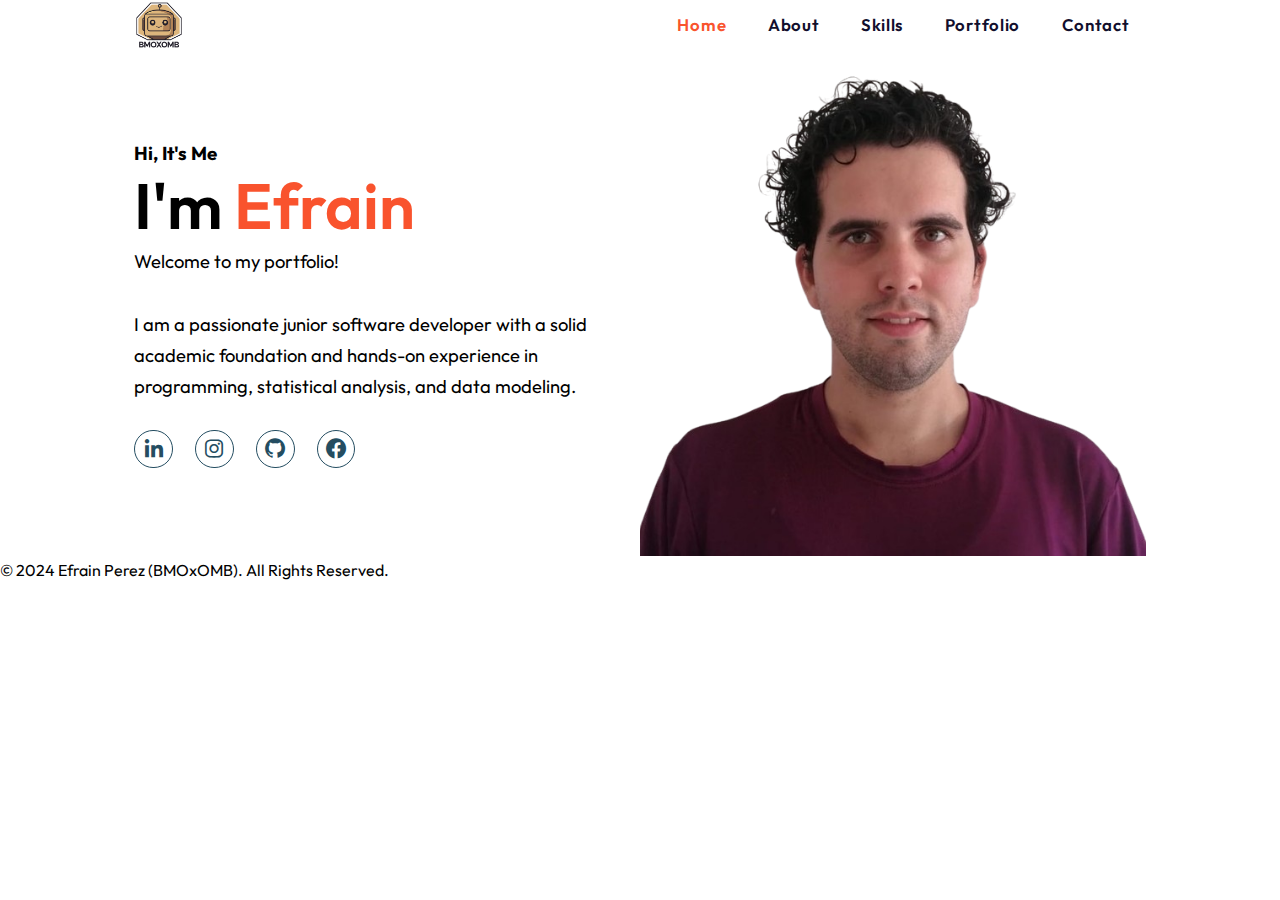
<file: index.html>
<!DOCTYPE html>
<html lang="en">

<head>
    <meta charset="UTF-8">
    <meta http-equiv="X-UA-Compatible" content="IE=edge">
    <meta name="viewport" content="width=device-width, initial-scale=1.0">
    <link href='https://unpkg.com/boxicons@2.1.4/css/boxicons.min.css' rel='stylesheet'>
    <title>Portfolio</title>
    <link rel="stylesheet" href="/css/index.css">
</head>

<body>
    <header class="container">
        <div class="page-header">
            <div class="logo">
                <img src="/img/trans_bg.png" alt="">
            </div>
            <input type="checkbox" id="click">

            <label for="click" class="mainicon">
                <div class="menu">
                    <i class='bx bx-menu' ></i>
                </div>
            </label>
            <ul>
                <li><a href="/index.html" class="active">Home</a></li>
                <li><a href="/html/about.html" >About</a></li>
                <li><a href="/html/skills.html">Skills</a></li>
                <li><a href="/html/portfolio.html">Portfolio</a></li>
                <li><a href="#">Contact</a></li>
            </ul>
        </div>
    </header>


    <section class="container">
        <div class="main">
            <div class="detail">
                <h3>Hi, It's Me</h3>
                <h1>I'm <span style="color:#f9532d;">Efrain</span></h1>
                <p>
                    Welcome to my portfolio! 
        
                    <br><br>I am a passionate junior software developer with a solid academic foundation and hands-on experience in programming, statistical analysis, and data modeling. </p>
                <div class="social">
                    <a href="#"><i class='bx bxl-linkedin'></i></a>
                    <a href="#"><i class='bx bxl-instagram'></i></a>
                    <a href="#"><i class='bx bxl-github' ></i></a>
                    <a href="#"><i class='bx bxl-facebook-circle' ></i></a>
                </div>
            </div>
            <div class="img-sec">
                <div class="images">
                    <img src="/img/f-1.png" alt="" class="img-w">
                </div>
            </div>
        </div>
    </section>
</body>
<footer>
    <p>© 2024 Efrain Perez (BMOxOMB). All Rights Reserved.</p>
  </footer>
</html>
</file>
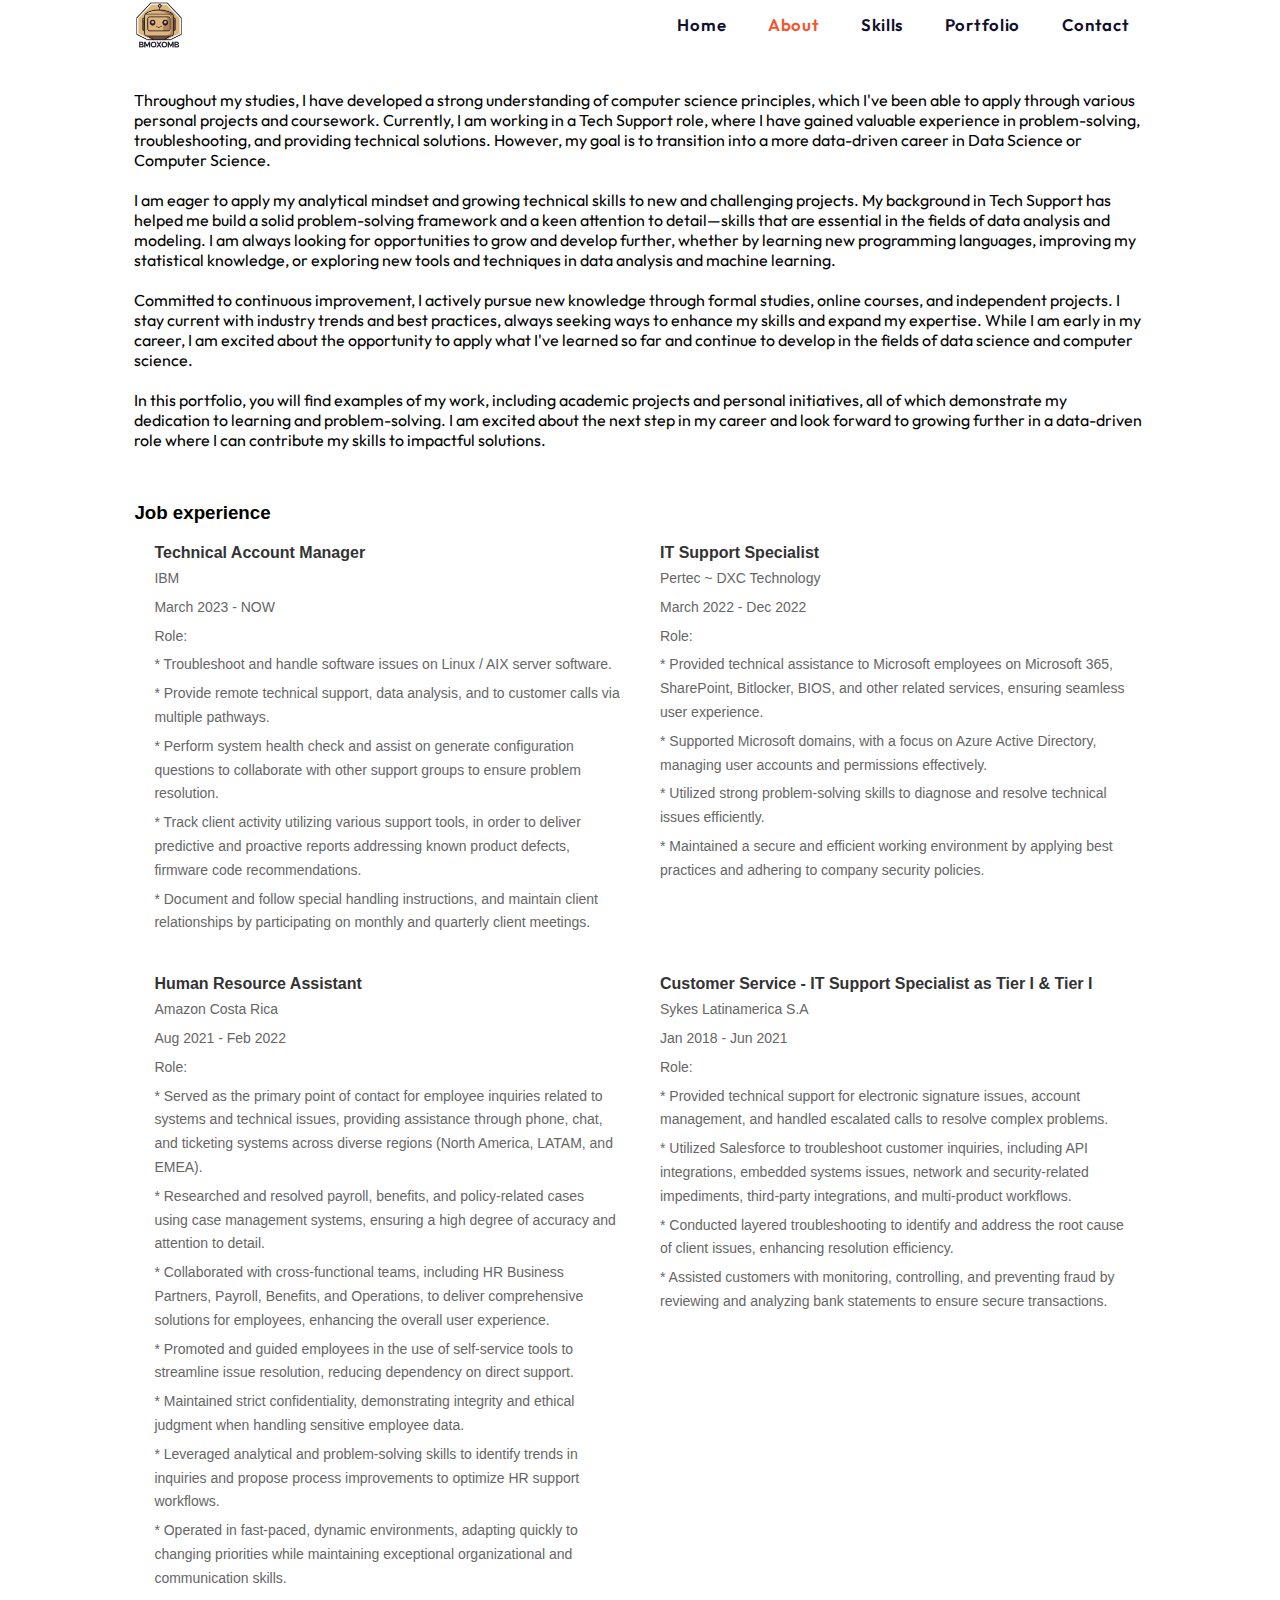
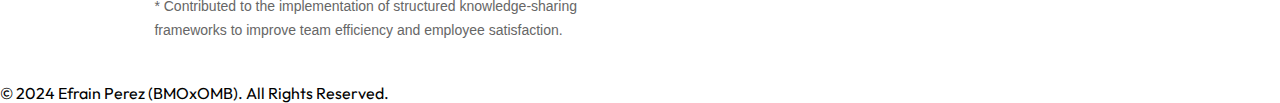
<file: html/about.html>
<!DOCTYPE html>
<html lang="en">
    <head>
        <meta charset="UTF-8">
        <meta http-equiv="X-UA-Compatible" content="IE=edge">
        <meta name="viewport" content="width=device-width, initial-scale=1.0">
        <link href='https://unpkg.com/boxicons@2.1.4/css/boxicons.min.css' rel='stylesheet'>
        <title>About Me</title>
        <link rel="stylesheet" href="/css/index.css">
        <link rel="stylesheet" href="/css/about.css">
    </head>
    
    <body>
        <header class="container">
            <div class="page-header">
                <div class="logo">
                    <img src="/img/trans_bg.png" alt="">
                </div>
                <input type="checkbox" id="click">
    
                <label for="click" class="mainicon">
                    <div class="menu">
                        <i class='bx bx-menu' ></i>
                    </div>
                </label>
                <ul>
                    <li><a href="/index.html">Home</a></li>
                    <li><a href="/html/about.html" class="active">About</a></li>
                    <li><a href="/html/skills.html">Skills</a></li>
                    <li><a href="/html/portfolio.html">Portfolio</a></li>
                    <li><a href="#">Contact</a></li>
                </ul>
            </div>
        </header>
        
    <section class="container">
        <div class="main">
            <div class="detail">
                <br><br>Throughout my studies, I have developed a strong understanding of computer science principles, which I&apos;ve been able to apply through various personal projects and coursework. Currently, I am working in a Tech Support role, where I have gained valuable experience in problem-solving, troubleshooting, and providing technical solutions. However, my goal is to transition into a more data-driven career in Data Science or Computer Science.
    
                <br><br>I am eager to apply my analytical mindset and growing technical skills to new and challenging projects. My background in Tech Support has helped me build a solid problem-solving framework and a keen attention to detail—skills that are essential in the fields of data analysis and modeling. I am always looking for opportunities to grow and develop further, whether by learning new programming languages, improving my statistical knowledge, or exploring new tools and techniques in data analysis and machine learning.
    
                <br><br>Committed to continuous improvement, I actively pursue new knowledge through formal studies, online courses, and independent projects. I stay current with industry trends and best practices, always seeking ways to enhance my skills and expand my expertise. While I am early in my career, I am excited about the opportunity to apply what I&apos;ve learned so far and continue to develop in the fields of data science and computer science.
    
                <br><br>In this portfolio, you will find examples of my work, including academic projects and personal initiatives, all of which demonstrate my dedication to learning and problem-solving. I am excited about the next step in my career and look forward to growing further in a data-driven role where I can contribute my skills to impactful solutions.
                
            </div>
            <div class="container-exp">
                <div class="title-exp"><h3>Job experience</h3></div>
                <div class="job-experience">
                    
                    <h3>Technical Account Manager</h3>
                    <p>IBM</p>
                    <p>March 2023 - NOW</p>
                    <p>Role:</p>
                    <p>&#42; Troubleshoot and handle software issues on Linux / AIX server software.</p>
                    <p>&#42; Provide remote technical support, data analysis, and to customer calls via multiple pathways.</p>
                    <p>&#42; Perform system health check and assist on generate configuration questions to collaborate with other support groups to ensure problem resolution.</p>
                    <p>&#42; Track client activity utilizing various support tools, in order to deliver predictive and proactive reports addressing known product defects, firmware code recommendations.</p>
                    <p>&#42; Document and follow special handling instructions, and maintain client relationships by participating on monthly and quarterly client meetings.</p>
                </div>
                <div class="job-experience">
                    <h3>IT Support Specialist</h3>
                    <p>Pertec ~ DXC Technology</p>
                    <p>March 2022 - Dec 2022</p>
                    <p>Role:</p>
                    <p>&#42; Provided technical assistance to Microsoft employees on Microsoft 365, SharePoint, Bitlocker, BIOS, and other related services, ensuring seamless user experience.</p>
                    <p>&#42; Supported Microsoft domains, with a focus on Azure Active Directory, managing user accounts and permissions effectively.</p>
                    <p>&#42; Utilized strong problem-solving skills to diagnose and resolve technical issues efficiently.</p>
                    <p>&#42; Maintained a secure and efficient working environment by applying best practices and adhering to company security policies.</p>

                </div>
                <div class="job-experience">
                    <h3>Human Resource Assistant</h3>
                    <p>Amazon Costa Rica</p>
                    <p>Aug 2021 - Feb 2022</p>
                    <p>Role: </p>
                    <p>&#42; Served as the primary point of contact for employee inquiries related to systems and technical issues, providing assistance through phone, chat, and ticketing systems across diverse regions (North America, LATAM, and EMEA).</p> 
                    <p>&#42; Researched and resolved payroll, benefits, and policy-related cases using case management systems, ensuring a high degree of accuracy and attention to detail.</p> 
                    <p>&#42; Collaborated with cross-functional teams, including HR Business Partners, Payroll, Benefits, and Operations, to deliver comprehensive solutions for employees, enhancing the overall user experience.</p> 
                    <p>&#42; Promoted and guided employees in the use of self-service tools to streamline issue resolution, reducing dependency on direct support.</p> 
                    <p>&#42; Maintained strict confidentiality, demonstrating integrity and ethical judgment when handling sensitive employee data.</p> 
                    <p>&#42; Leveraged analytical and problem-solving skills to identify trends in inquiries and propose process improvements to optimize HR support workflows.</p> 
                    <p>&#42; Operated in fast-paced, dynamic environments, adapting quickly to changing priorities while maintaining exceptional organizational and communication skills.</p> 
                    <p>&#42; Contributed to the implementation of structured knowledge-sharing frameworks to improve team efficiency and employee satisfaction.</p>
                </div>
                <div class="job-experience">
                    <h3>Customer Service - IT Support Specialist as Tier I & Tier I</h3>
                    <p>Sykes Latinamerica S.A</p>
                    <p>Jan 2018 - Jun 2021</p>
                    <p>Role:</p>
                    <p>&#42; Provided technical support for electronic signature issues, account management, and handled escalated calls to resolve complex problems.</p>
                    <p>&#42; Utilized Salesforce to troubleshoot customer inquiries, including API integrations, embedded systems issues, network and security-related impediments, third-party integrations, and multi-product workflows.</p>
                    <p>&#42; Conducted layered troubleshooting to identify and address the root cause of client issues, enhancing resolution efficiency.</p>
                    <p>&#42; Assisted customers with monitoring, controlling, and preventing fraud by reviewing and analyzing bank statements to ensure secure transactions.</p>
                </div>
            </div>
            
        </div>
    </section>
    
</body>
<footer>
    <p>© 2024 Efrain Perez (BMOxOMB). All Rights Reserved.</p>
</footer>
</html>
</file>
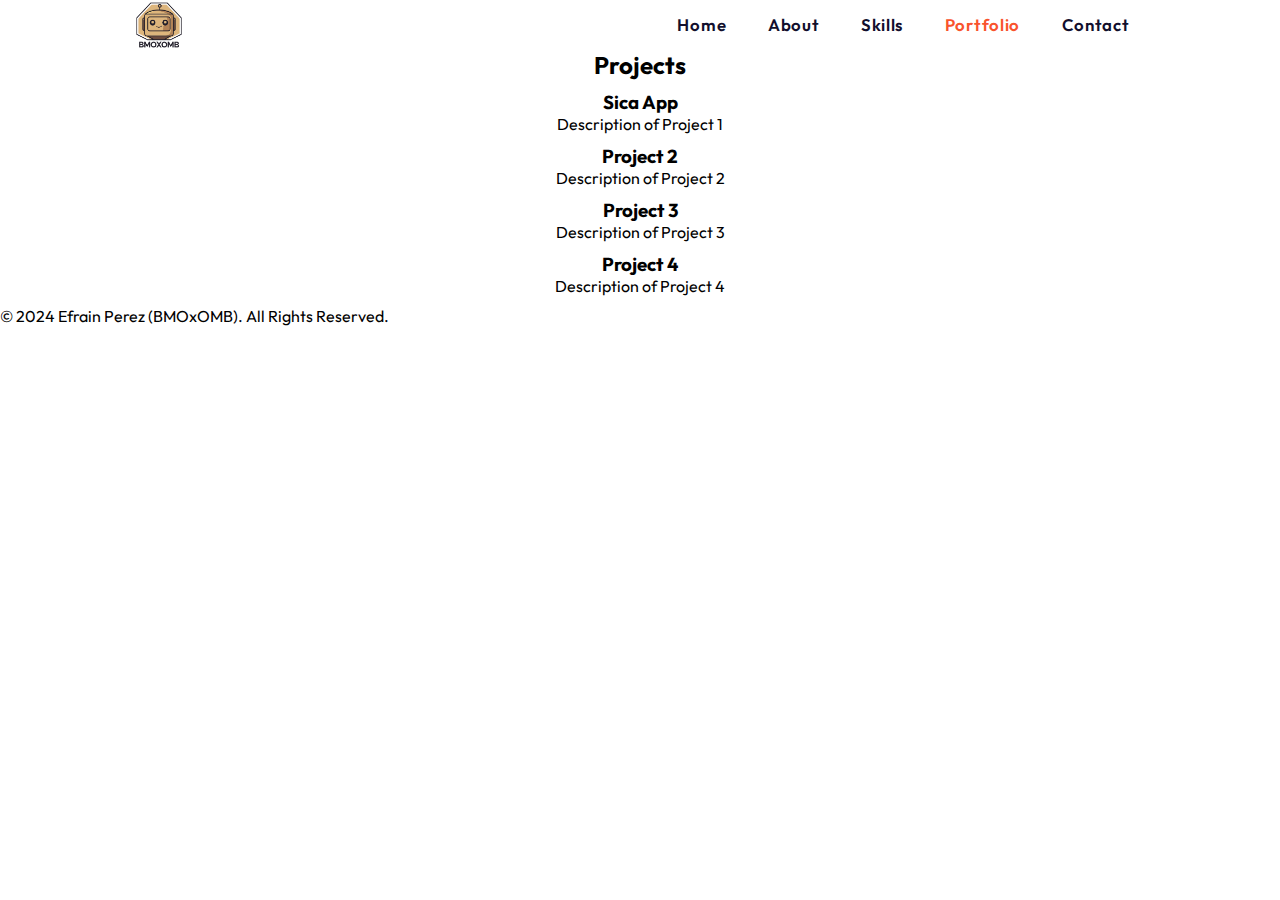
<file: html/portfolio.html>
<!DOCTYPE html>
<html lang="en">
<head>
    <meta charset="UTF-8">
    <meta name="viewport" content="width=device-width, initial-scale=1.0">
    <title>Portfolio</title>
    <link rel="stylesheet" href="/css/index.css">
    <link rel="stylesheet" href="/css/portfolio.css">
</head>

<body>
    <header class="container">
        <div class="page-header">
            <div class="logo">
                <img src="/img/trans_bg.png" alt="">
            </div>
            <input type="checkbox" id="click">

            <label for="click" class="mainicon">
                <div class="menu">
                    <i class='bx bx-menu' ></i>
                </div>
            </label>
            <ul>
                <li><a href="/index.html">Home</a></li>
                <li><a href="/html/about.html">About</a></li>
                <li><a href="/html/skills.html">Skills</a></li>
                <li><a href="/html/portfolio.html" class="active">Portfolio</a></li>
                <li><a href="#">Contact</a></li>
            </ul>
        </div>
    </header>

    <section id="projects">
        <h2>Projects</h2>
        <div>
        <h3>Sica App</h3>
        <p>Description of Project 1</p>
        </div>
        <div>
        <h3>Project 2</h3>
        <p>Description of Project 2</p>
        </div>
        <div>
        <h3>Project 3</h3>
        <p>Description of Project 3</p>
        </div>
        <div>
        <h3>Project 4</h3>
        <p>Description of Project 4</p>
        </div>
    </section>
    
</body>
<footer>
    <p>© 2024 Efrain Perez (BMOxOMB). All Rights Reserved.</p>
  </footer>
</html>
</file>
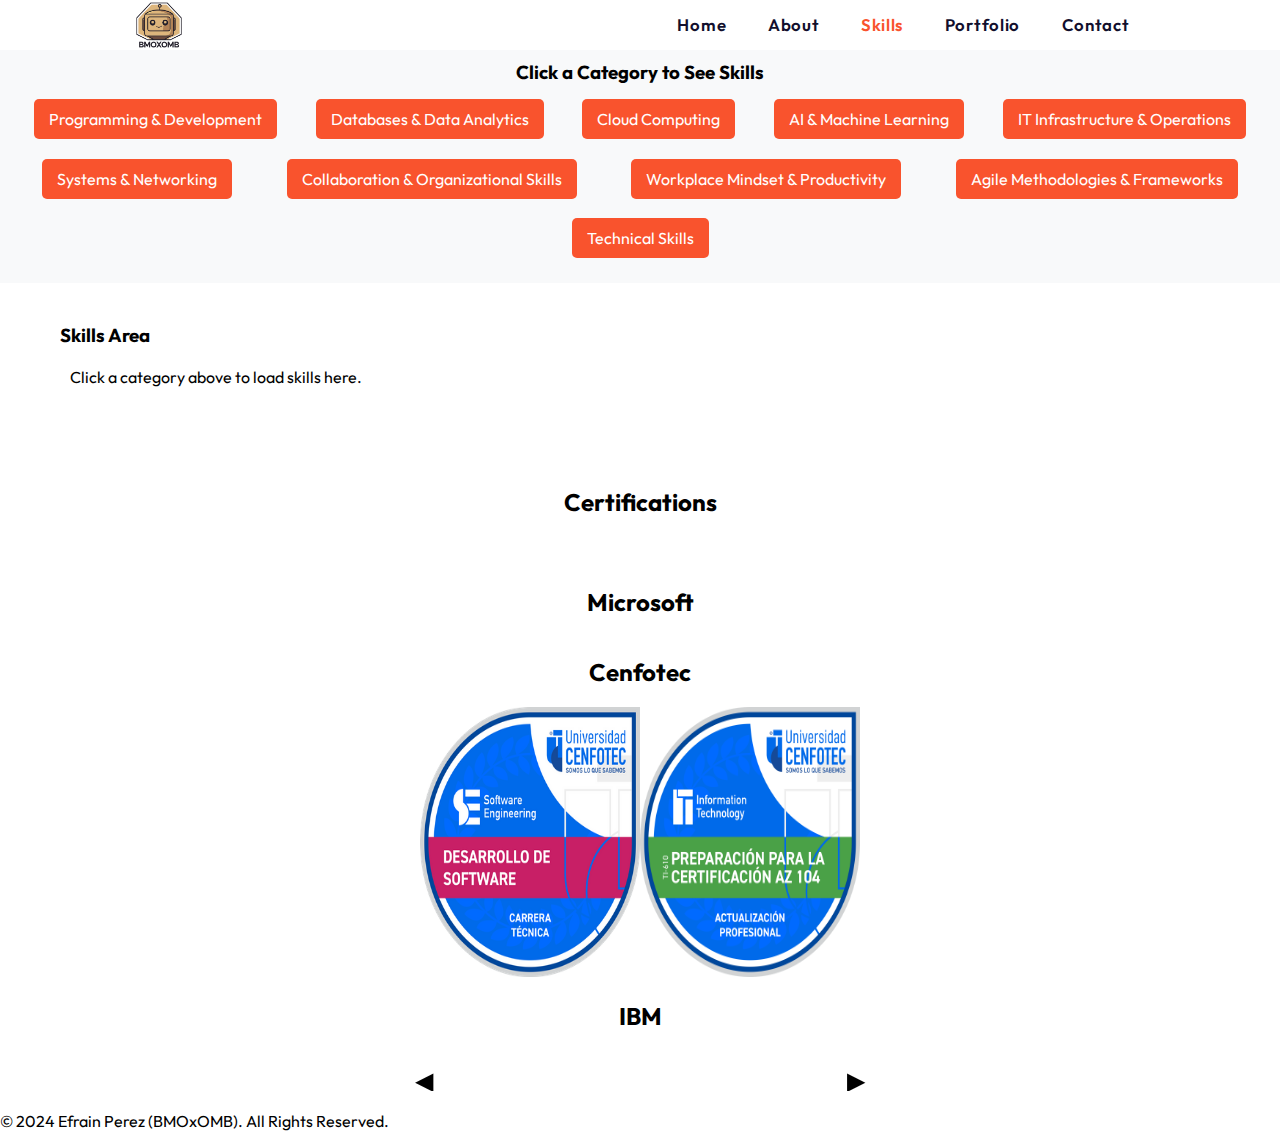
<file: html/skills.html>
<!DOCTYPE html>
<html lang="en">
    <head>
        <meta charset="UTF-8">
        <meta http-equiv="X-UA-Compatible" content="IE=edge">
        <meta name="viewport" content="width=device-width, initial-scale=1.0">
        <link href='https://unpkg.com/boxicons@2.1.4/css/boxicons.min.css' rel='stylesheet'>
        <title>Skills</title>
        <link rel="stylesheet" href="/css/index.css">
        <link rel="stylesheet" href="/css/skills.css">
        <link rel="stylesheet" href="/css/certifications.css">
    </head>
    
    <body>
        <header class="container">
            <div class="page-header">
                <div class="logo">
                    <img src="/img/trans_bg.png" alt="">
                </div>
                <input type="checkbox" id="click">
    
                <label for="click" class="mainicon">
                    <div class="menu">
                        <i class='bx bx-menu' ></i>
                    </div>
                </label>
                <ul>
                    <li><a href="/index.html">Home</a></li>
                    <li><a href="/html/about.html">About</a></li>
                    <li><a href="/html/skills.html" class="active">Skills</a></li>
                    <li><a href="/html/portfolio.html">Portfolio</a></li>
                    <li><a href="#">Contact</a></li>
                </ul>
            </div>
        </header>


    <section class="skills-menu">
        <h3>Click a Category to See Skills</h3>
        <ul class="categories">
          <li class="category" data-category="programming">Programming & Development</li>
          <li class="category" data-category="databases">Databases & Data Analytics</li>
          <li class="category" data-category="cloud">Cloud Computing</li>
          <li class="category" data-category="ai">AI & Machine Learning</li>
          <li class="category" data-category="it-infra">IT Infrastructure & Operations</li>
          <li class="category" data-category="systems">Systems & Networking</li>
          <li class="category" data-category="collaboration">Collaboration & Organizational Skills</li>
          <li class="category" data-category="workplace">Workplace Mindset & Productivity</li>
          <li class="category" data-category="agile">Agile Methodologies & Frameworks</li>
          <li class="category" data-category="technical">Technical Skills</li>
        </ul>
      </section>
    
      <!-- Area to dynamically show clicked skill group and its skills -->
      <section class="skills-display">
        <h3>Skills Area</h3>
        <div id="skills-container">Click a category above to load skills here.</div>
      </section>
      

    <section id="certifications">
        <div class="title-cert"><h2>Certifications</h2></div>
        <div id="icon-container">
            <!-- Azure -->
            <h2 style="text-align: center;">Microsoft</h2>
            <div id="Microsoft">
                
                <div class="scroll-container">
                    <div data-iframe-width="150" data-iframe-height="270" data-share-badge-id="feb10225-3e62-4882-952b-fb2f48ad67de" data-share-badge-host="https://www.credly.com"></div>
                    <!-- Add more images as needed -->
                </div>
            </div>

            <h2 style="text-align: center;">Cenfotec</h2>
            <!-- Cenfotec -->
            <div id="Cenfotec">
                <div class="scroll-container">
                    <a href="https://www.acreditta.com/credential/744a63f2-5ba3-471d-87ad-fa32b8199e92?utm_source=copy&resource_type=badge&resource=744a63f2-5ba3-471d-87ad-fa32b8199e92" target="_blank">
                        <img src="/img/associate-degree.png" alt="Certificate Badge" width="220" height="270" />
                    </a>
                    <a href="https://www.acreditta.com/credential/f0bec963-cecd-40e8-a231-27e7dd7fa253?utm_source=copy&resource_type=badge&resource=f0bec963-cecd-40e8-a231-27e7dd7fa253" target="_blank">
                        <img src="/img/azure-workshop.png" alt="Certificate Badge" width="220" height="270" />
                    </a>
                </div>
            </div>

            
            <!-- IBM -->
            <h2 style="text-align: center;">IBM</h2>
            <div id="IBM">
                <div class="slider-container">
                    <button class="btn-left" onclick="moveCarousel(-1)">&#9664;</button>
                    <div class="carousel-wrapper">
                         <div class="carousel">
                            <div class="badge" data-iframe-width="150" data-iframe-height="270" data-share-badge-id="16526372-2ba0-4a3d-a060-b73c9395aedb" data-share-badge-host="https://www.credly.com"></div> 
                    
                            <div class="badge" data-iframe-width="150" data-iframe-height="270" data-share-badge-id="11542543-24ba-45a5-beb5-b874e0ca2a9f" data-share-badge-host="https://www.credly.com"></div> 
        
                            <div class="badge" data-iframe-width="150" data-iframe-height="270" data-share-badge-id="6bc958e2-bb1e-4fe9-9449-564faa737eb0" data-share-badge-host="https://www.credly.com"></div> 
        
                            <div class="badge" data-iframe-width="150" data-iframe-height="270" data-share-badge-id="ae924375-2474-439f-90da-d0f14e532d0a" data-share-badge-host="https://www.credly.com"></div> 
        
                            <div class="badge" data-iframe-width="150" data-iframe-height="270" data-share-badge-id="dd78a6f9-6a17-49d6-aadf-26a254d37d08" data-share-badge-host="https://www.credly.com"></div> 
        
                            <div class="badge" data-iframe-width="150" data-iframe-height="270" data-share-badge-id="5cb794d4-21ee-4bc8-ba3b-2a6be293c435" data-share-badge-host="https://www.credly.com"></div> 
        
                            <div class="badge" data-iframe-width="150" data-iframe-height="270" data-share-badge-id="d04fb42d-4f6e-4fc0-a356-cd4ce2bc5233" data-share-badge-host="https://www.credly.com"></div> 
        
                            <div class="badge" data-iframe-width="150" data-iframe-height="270" data-share-badge-id="6fe971cf-007d-4026-8792-5ab95e48ff64" data-share-badge-host="https://www.credly.com"></div> 
        
                            <div class="badge" data-iframe-width="150" data-iframe-height="270" data-share-badge-id="9b264ab8-3917-4cd8-b3b4-8fcd320f287a" data-share-badge-host="https://www.credly.com"></div> 
        
                            <div class="badge" data-iframe-width="150" data-iframe-height="270" data-share-badge-id="a42066c3-d8d8-4c2c-89ee-d33feaea31fb" data-share-badge-host="https://www.credly.com"></div> 
        
                            <div class="badge" data-iframe-width="150" data-iframe-height="270" data-share-badge-id="b6db50d6-0ef3-4b49-960f-0396710c17e3" data-share-badge-host="https://www.credly.com"></div> 
        
                            <div class="badge" data-iframe-width="150" data-iframe-height="270" data-share-badge-id="ee02b493-186e-494c-a076-9f7adee47df5" data-share-badge-host="https://www.credly.com"></div> 
        
                            <div class="badge" data-iframe-width="150" data-iframe-height="270" data-share-badge-id="26953982-ffe9-44a8-b253-9459d4c349e2" data-share-badge-host="https://www.credly.com"></div> 
        
                            <div class="badge" data-iframe-width="150" data-iframe-height="270" data-share-badge-id="16526372-2ba0-4a3d-a060-b73c9395aedb" data-share-badge-host="https://www.credly.com"></div>

                            <script type="text/javascript" async src="//cdn.credly.com/assets/utilities/embed.js"></script>
                        </div>
                    </div>
                    <button class="btn-right" onclick="moveCarousel(1)">&#9654;</button>
                </div>
                  
            </div>
        </div>
    </section>
    
    
</body>
<script src="/js/script_certification.js"></script>
<script src="/js/script_skills.js"></script>
<footer>
    <p>© 2024 Efrain Perez (BMOxOMB). All Rights Reserved.</p>
  </footer>
</html>
</file>
<file: css/index.css>
@import url('https://fonts.googleapis.com/css2?family=Poppins:wght@100;200;300;400;500;600;700;800&display=swap');
@import url('https://fonts.googleapis.com/css2?family=Outfit:wght@200;300;400;500;600;700;800&family=Roboto:wght@100;300;400&display=swap');

:root {
    --btn-color: #f14d5d;
    --brd-color: #0a58ca;
    --nav-text: #120f2d;
    --highlight: #eba504;
}

* {
    margin: 0;
    padding: 0;
    scroll-behavior: smooth;
}

body {
    font-family: 'Outfit', sans-serif;
}

/* General */
.container {
    padding: 0 8.4rem;
}

.img-w {
    width: 100%;
}

/* Nav */
header {
    background: #fff;
    position: sticky;
    top: 0;
    z-index: 10;
    display: flex;
    align-items: center;
    padding: 0.8rem 0;
}

.page-header {
    display: flex;
    justify-content: space-between;
    align-items: center;
    width: 100%;
    max-width: 1200px;
    margin: 0 auto;
}

/* Logo */
.logo {
    display: flex;
    align-items: center;
    height: 100%; /* Match navigation height */
}

.logo img {
    width: 50px; /* Adjust this value to make it larger */
    height: auto; /* Maintains aspect ratio */
    max-width: auto; /* Ensure the aspect ratio is maintained */
    object-fit: contain; /* Prevent distortion */
}

ul {
    display: flex;
    gap: 0.6rem;
    list-style-type: none;
    background-color: transparent;
    overflow: hidden;
}

li a {
    display: inline-block;
    padding: 0.3rem 1rem;
    color: var(--nav-text);
    text-decoration: none;
    font-size: 1.05rem;
    font-weight: 600;
    letter-spacing: 0.7px;
    border-radius: 36px;
    line-height: 2;
    transition: 0.3s;
}

li a.active,
li a:hover {
    color: #f9532d;
}

#click {
    display: none;
}

.menu {
    display: none;
}

/* Main */
.main {
    display: grid;
    grid-template-columns: repeat(auto-fit, minmax(277px, 1fr));
    row-gap: 2rem;
    align-items: center;
}

.main h1 {
    font-size: 4rem;
    font-weight: 600;
}

.main p {
    line-height: 1.7;
    font-size: 1.15rem;
}

.social {
    display: flex;
    flex-wrap: wrap;
    gap: 1.4rem;
    margin-top: 1.7rem;
}

.social a {
    display: grid;
    place-items: center;
    text-decoration: none;
    color: #244D61;
    font-size: 1.5rem;
    border: 1.6px solid #244D61;
    border-radius: 50%;
    padding: 0.39rem;
    text-align: center;
}

.social a:hover {
    color: #fff;
    background-color: #244D61;
    box-shadow: 0 0 20px #244D61;
    transition: all 0.3s ease-in-out;
}

/* Responsive Behavior */
@media screen and (max-width: 1024px) {
    .container {
        padding: 0 4.4rem;
    }

    .logo img {
        height: 2rem; /* Adjust logo size for medium screens */
    }
}

@media screen and (max-width: 768px) {
    .container {
        padding: 0 1.6rem;
    }

    .logo img {
        height: 1.8rem; /* Further reduce logo size */
    }
}

@media screen and (max-width: 600px) {
    header {
        flex-direction: column;
        align-items: flex-start;
        padding: 0.6rem 1rem;
    }

    ul {
        background: #fff;
        width: 100%;
        height: 100vh;
        position: absolute;
        flex-direction: column;
        text-align: center;
        top: 3.4rem;
        left: -100%;
        z-index: 111111;
    }

    .menu {
        display: block;
        font-size: 1.5rem;
        font-weight: bold;
        color: #244D61;
    }

    #click:checked~ul {
        left: 0%;
        transition: all 0.3s ease;
    }

    .logo img {
        height: 1.5rem; /* Smallest logo size for mobile */
    }
}
</file>
<file: css/about.css>
.container-exp {
    display: flex;
    flex-wrap: wrap;
    width: 100%;
    max-width: none;
    margin: 20px auto;
    box-sizing: border-box;
    border: 2px; 
    font-family: Arial, sans-serif;
}

.title-exp{
    width: 100%;
    max-width: none;
}

/* Target specific elements for full width */
.job-experience:nth-child(odd) {
    flex-basis: calc(50% - 20px);
}

.job-experience:nth-child(even) {
    flex-basis: calc(50% - 20px);
}

.job-experience {
    flex: 1 1 calc(33.33% - 20px); /* Initial width: 33.33% with spacing */
    display: flex;
    flex-direction: column;
    margin: 10px;
    box-sizing: border-box;
    padding: 10px;
    border: 1px; /* You might want to specify a border style here */
    min-width: 250px; 
}

/* Target specific elements for full width */
.job-experience:nth-child(odd),
.job-experience:nth-child(even) {
  flex-basis: calc(50% - 20px);
}

/* Media query for smaller screens */
@media (max-width: 768px) {
  .job-experience {
    flex-basis: calc(50% - 20px); /* Adjust for smaller screens */
  }

  .job-experience:nth-child(odd),
  .job-experience:nth-child(even) {
    flex-basis: calc(100% - 20px); /* Adjust for smaller screens */
  }
}

/* Media query for even smaller screens */
@media (max-width: 480px) {
  .job-experience {
    flex-basis: calc(100% - 20px); /* Adjust for even smaller screens */
  }
}


.job-experience h3 {
    margin: 0;
    font-size: 16px;
    color: #333;
}

.job-experience p {
    margin: 5px 0 0;
    font-size: 14px;
    color: #666;
}

@media (max-width: 600px) {
    .job-experience {
        flex: 1 1 100%; /* Stack items vertically on smaller screens */
        margin: 10px 0;
    }
}

.detail {
    grid-row: 1;
  }
  
  .container-exp {
    grid-row: 2;
  }
</file>
<file: css/portfolio.css>
#projects {
    text-align: center; /* Horizontally center child elements */
}

#projects div {
    margin: 10px 0; /* Optional: Adds vertical space between the divs */
}
</file>
<file: css/certifications.css>
.scroll-container {
display: flex;
align-items: center;
justify-content: center;
}

/* Main container */
.slider-container {
position: relative;
width: 480px; /* Width of visible carousel area */
overflow: hidden;
margin: 20px auto;
}

.title-cert{
width: 100%;
max-width: none;
text-align: center; /* Horizontally centers the heading text */
padding: 30px; /* Adds padding around the content */
}

h2{
    padding: 20px;
}

/* Left and right buttons with required styles */
.btn-left,
.btn-right {
cursor: pointer;
position: absolute;
top: 50%;
transform: translateY(-50%);
font-size: 24px;
border: 2px;
padding: 10px;
background-color: transparent;
border-radius: 50%;
z-index: 10;
}

.btn-left {
left: 5px;
}

.btn-right {
right: 5px;
}

/* Carousel wrapper - visible area */
.carousel-wrapper {
overflow: hidden;
width: 100%;
max-width: 500px; /* Replace 500px with your desired value */
}


/* The carousel itself - horizontally scrollable */
.carousel {
display: flex;
transition: transform 0.3s ease;
}

/* Individual carousel items (badges) */
.badge {
flex: 0 0 160px; /* Set each badge's size */
margin-right: 10px;
padding: 10px;
text-align: center;
border: 1px;
border-radius: 5px;
}
</file>
<file: css/skills.css>
/* General Reset */
* {
  margin: 0;
  padding: 0;
  box-sizing: border-box;
}


nav ul {
  display: flex;
  justify-content: center;
  list-style: none;
  margin: 10px 0;
}

nav ul li {
  margin: 0 10px;
}

nav a {
  color: #fff;
  text-decoration: none;
}

/* Skill Categories Section */
.skills-menu {
  padding: 10px 20px;
  background: #f8f9fa;
  border: 1px;
  text-align: center;
}

.categories {
  list-style: none;
  display: flex;
  justify-content: space-around;
  flex-wrap: wrap;
  padding: 10px 0;
}

.category {
  cursor: pointer;
  padding: 10px 15px;
  margin: 5px;
  border-radius: 5px;
  background-color: #f9532d;
  color: white;
  transition: background-color 0.3s ease;
}



/* Skills Display Area */
.skills-display {
  margin: 20px auto;
  padding: 20px;
  max-width: 1200px;
  border: 1px;
  text-align: left;
  border-radius: 8px;
}

#skills-container {
  padding: 10px;
  border: 1px;
  border-radius: 5px;
  margin-top: 10px;
  max-height: 400px;
  overflow-y: auto;
}
.skill-item {
  padding: 5px;
  margin: 5px 0;
  border-bottom: 1px;
}
</file>
